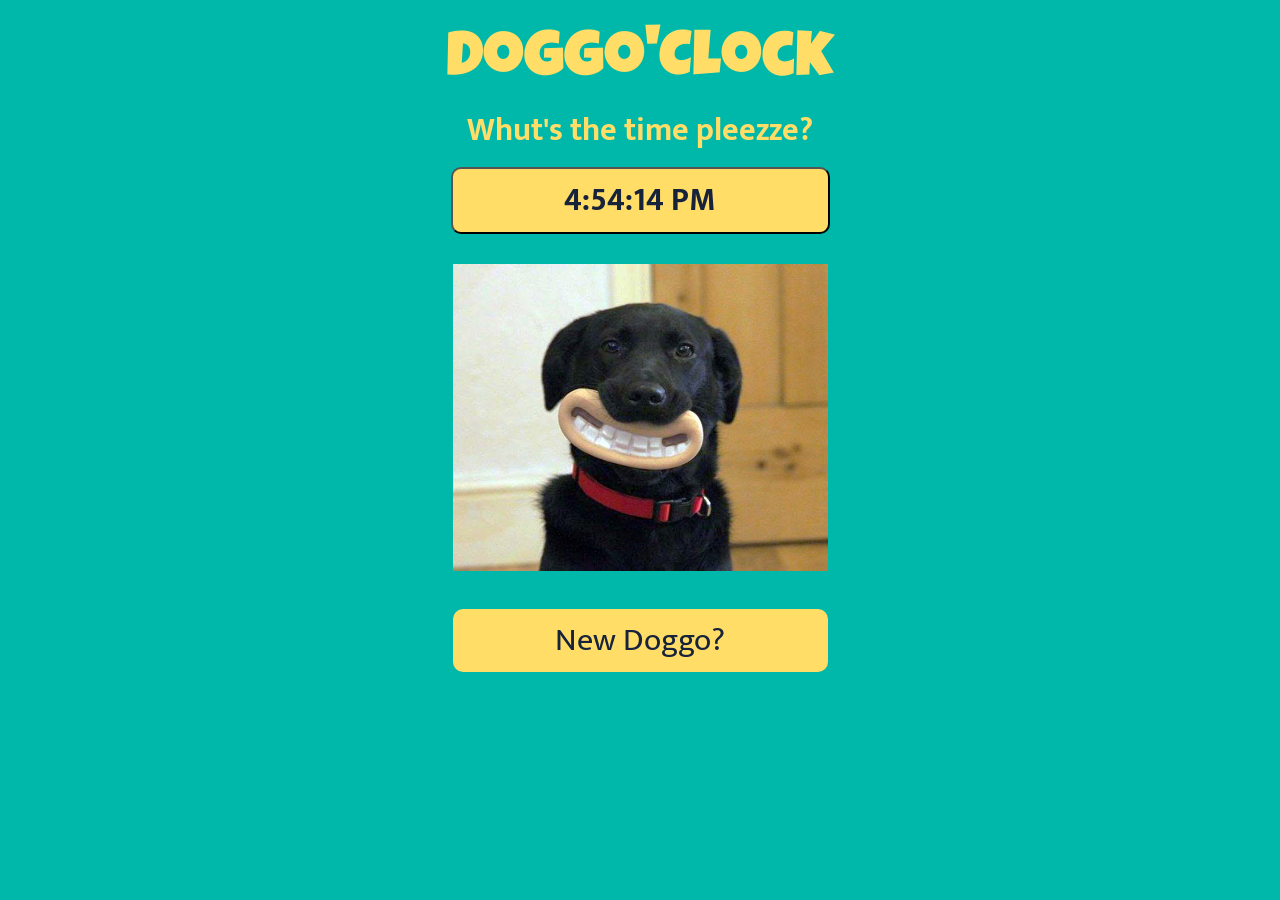
<file: index.html>
<!DOCTYPE html>
<html lang="en" dir="ltr">
  <head>
    <meta charset="utf-8">
    <title>dogz telling time</title>
    <link href="https://fonts.googleapis.com/css?family=Luckiest+Guy&display=swap" rel="stylesheet">
    <link href="https://fonts.googleapis.com/css?family=Mukta:500,700&display=swap" rel="stylesheet">
    <link rel="stylesheet" href="assets/css/style.css">
  </head>
  <body>

    <div class="container">

      <h1>Doggo'Clock</h1>

      <h4>Whut's the time pleezze?</h4>

      <button id="doggo-clock" type="button" onclick="changeClock();">00:00:00</button>

      <img id="doggo-image" src="assets/images/doggo_1.jpg" alt="Doggo wearing sunnies" width="300">

      <br>

      <button id="doggo-button" type="button" onclick="changeImage();">New Doggo?</button>

    </div>

    <script type="text/javascript" src="assets/js/scripts.js" charset="utf-8"></script>

  </body>
</html>
</file>
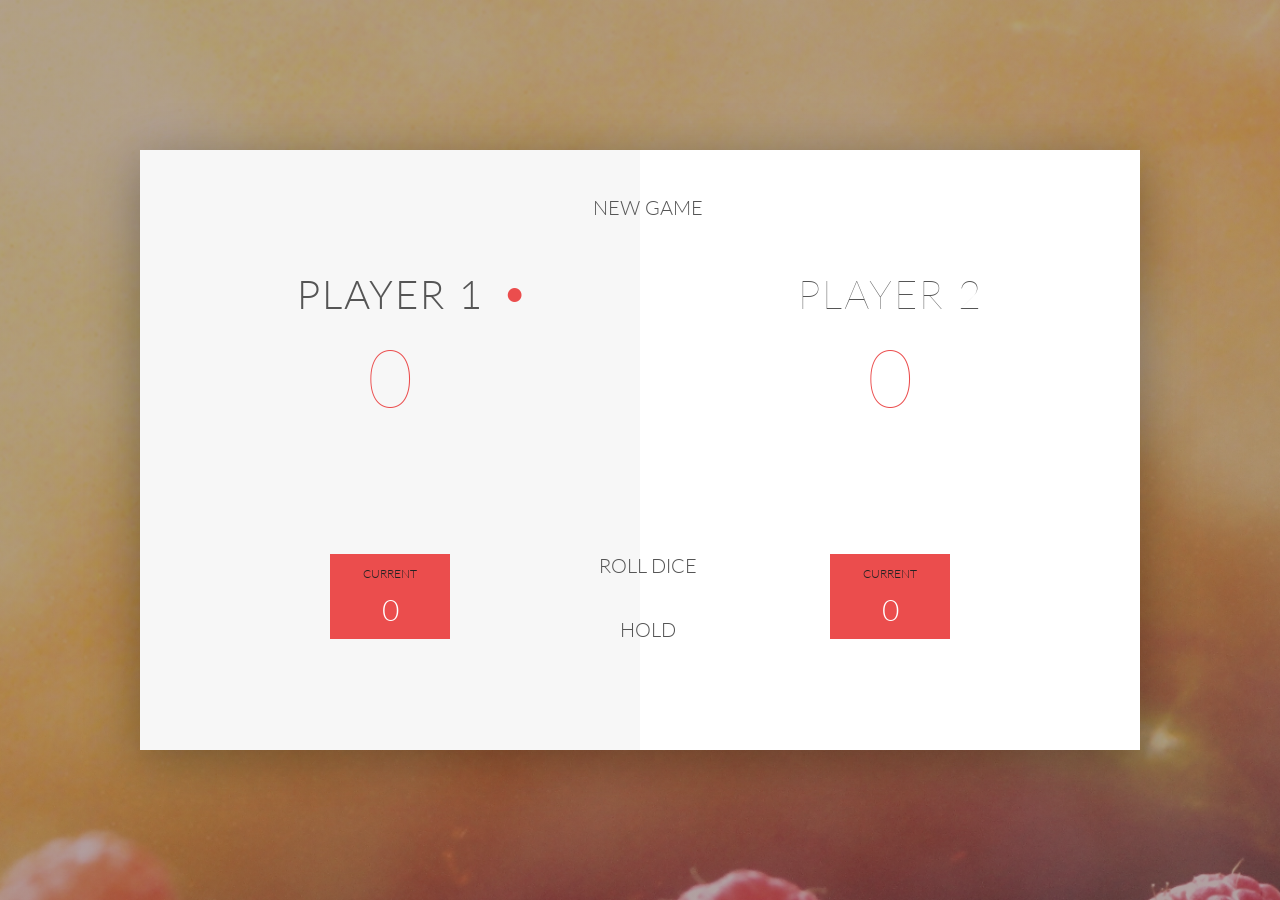
<file: dice-game/index.html>
<!DOCTYPE html>
<html lang="en">
  <head>
    <meta charset="UTF-8" />
    <link
      href="https://fonts.googleapis.com/css?family=Lato:100,300,600"
      rel="stylesheet"
      type="text/css"
    />
    <link
      href="http://code.ionicframework.com/ionicons/2.0.1/css/ionicons.min.css"
      rel="stylesheet"
      type="text/css"
    />
    <link type="text/css" rel="stylesheet" href="style.css" />

    <title>Pig Game</title>
  </head>

  <body>
    <div class="wrapper clearfix">
      <div class="player-0-panel active">
        <div class="player-name" id="name-0">Player 1</div>
        <div class="player-score" id="score-0">43</div>
        <div class="player-current-box">
          <div class="player-current-label">Current</div>
          <div class="player-current-score" id="current-0">11</div>
        </div>
      </div>

      <div class="player-1-panel">
        <div class="player-name" id="name-1">Player 2</div>
        <div class="player-score" id="score-1">72</div>
        <div class="player-current-box">
          <div class="player-current-label">Current</div>
          <div class="player-current-score" id="current-1">0</div>
        </div>
      </div>

      <button class="btn-new">
        <i class="ion-ios-plus-outline"></i>New game
      </button>
      <button class="btn-roll"><i class="ion-ios-loop"></i>Roll dice</button>
      <button class="btn-hold">
        <i class="ion-ios-download-outline"></i>Hold
      </button>

      <img src="dice-5.png" alt="Dice" class="dice" />
    </div>

    <script src="app.js"></script>
  </body>
</html>
</file>
<file: assets/css/style.css>
* {
  margin: 0;
}

body {
  background-color: #00b8a9;
  width: 100%;
}

.container {
  display: flex;
  flex-direction: column;
  justify-content: center;
  align-items: center;
}

h1 {
  font: 400% "Luckiest Guy", cursive;
  color: #ffdd67;
  margin-top: 30px;
}

h4 {
  font: 200% "Mukta", cursive;
  font-weight: bold;
  color: #ffdd67;
  margin: 10px;
}

#doggo-clock, #doggo-button {
  font: 200% "Mukta", cursive;
  color: #17223b;
  background-color: #ffdd67;
  border-radius: 10px;
  padding: 5px;
  width: 365px;
  box-sizing: content-box;
  cursor: pointer;
}

#doggo-clock {
  font-weight: bold;
  color: #17223b;
  margin-bottom: 30px;
  text-align: center;
}

#doggo-image {
  min-width: 375px;
}

#doggo-button {
  border: none;
  margin-top: 20px;
}

button:focus {
  outline: 0;
}

/*# sourceMappingURL=style.css.map */
</file>
<file: dice-game/style.css>
/**********************************************
*** GENERAL
**********************************************/

* {
  margin: 0;
  padding: 0;
  box-sizing: border-box;
}

.clearfix::after {
  content: "";
  display: table;
  clear: both;
}

body {
  background-image: linear-gradient(
      rgba(62, 20, 20, 0.4),
      rgba(62, 20, 20, 0.4)
    ),
    url(back.jpg);
  background-size: cover;
  background-position: center;
  font-family: Lato;
  font-weight: 300;
  position: relative;
  height: 100vh;
  color: #555;
}

.wrapper {
  width: 1000px;
  position: absolute;
  top: 50%;
  left: 50%;
  transform: translate(-50%, -50%);
  background-color: #fff;
  box-shadow: 0px 10px 50px rgba(0, 0, 0, 0.3);
  overflow: hidden;
}

.player-0-panel,
.player-1-panel {
  width: 50%;
  float: left;
  height: 600px;
  padding: 100px;
}

/**********************************************
*** PLAYERS
**********************************************/

.player-name {
  font-size: 40px;
  text-align: center;
  text-transform: uppercase;
  letter-spacing: 2px;
  font-weight: 100;
  margin-top: 20px;
  margin-bottom: 10px;
  position: relative;
}

.player-score {
  text-align: center;
  font-size: 80px;
  font-weight: 100;
  color: #eb4d4d;
  margin-bottom: 130px;
}

.active {
  background-color: #f7f7f7;
}
.active .player-name {
  font-weight: 300;
}

.active .player-name::after {
  content: "\2022";
  font-size: 47px;
  position: absolute;
  color: #eb4d4d;
  top: -7px;
  right: 10px;
}

.player-current-box {
  background-color: #eb4d4d;
  color: #fff;
  width: 40%;
  margin: 0 auto;
  padding: 12px;
  text-align: center;
}

.player-current-label {
  text-transform: uppercase;
  margin-bottom: 10px;
  font-size: 12px;
  color: #222;
}

.player-current-score {
  font-size: 30px;
}

button {
  position: absolute;
  width: 200px;
  left: 50%;
  transform: translateX(-50%);
  color: #555;
  background: none;
  border: none;
  font-family: Lato;
  font-size: 20px;
  text-transform: uppercase;
  cursor: pointer;
  font-weight: 300;
  transition: background-color 0.3s, color 0.3s;
}

button:hover {
  font-weight: 600;
}
button:hover i {
  margin-right: 20px;
}

button:focus {
  outline: none;
}

i {
  color: #eb4d4d;
  display: inline-block;
  margin-right: 15px;
  font-size: 32px;
  line-height: 1;
  vertical-align: text-top;
  margin-top: -4px;
  transition: margin 0.3s;
}

.btn-new {
  top: 45px;
}
.btn-roll {
  top: 403px;
}
.btn-hold {
  top: 467px;
}

.dice {
  position: absolute;
  left: 50%;
  top: 178px;
  transform: translateX(-50%);
  height: 100px;
  box-shadow: 0px 10px 60px rgba(0, 0, 0, 0.1);
}

.winner {
  background-color: #f7f7f7;
}
.winner .player-name {
  font-weight: 300;
  color: #eb4d4d;
}
</file>
